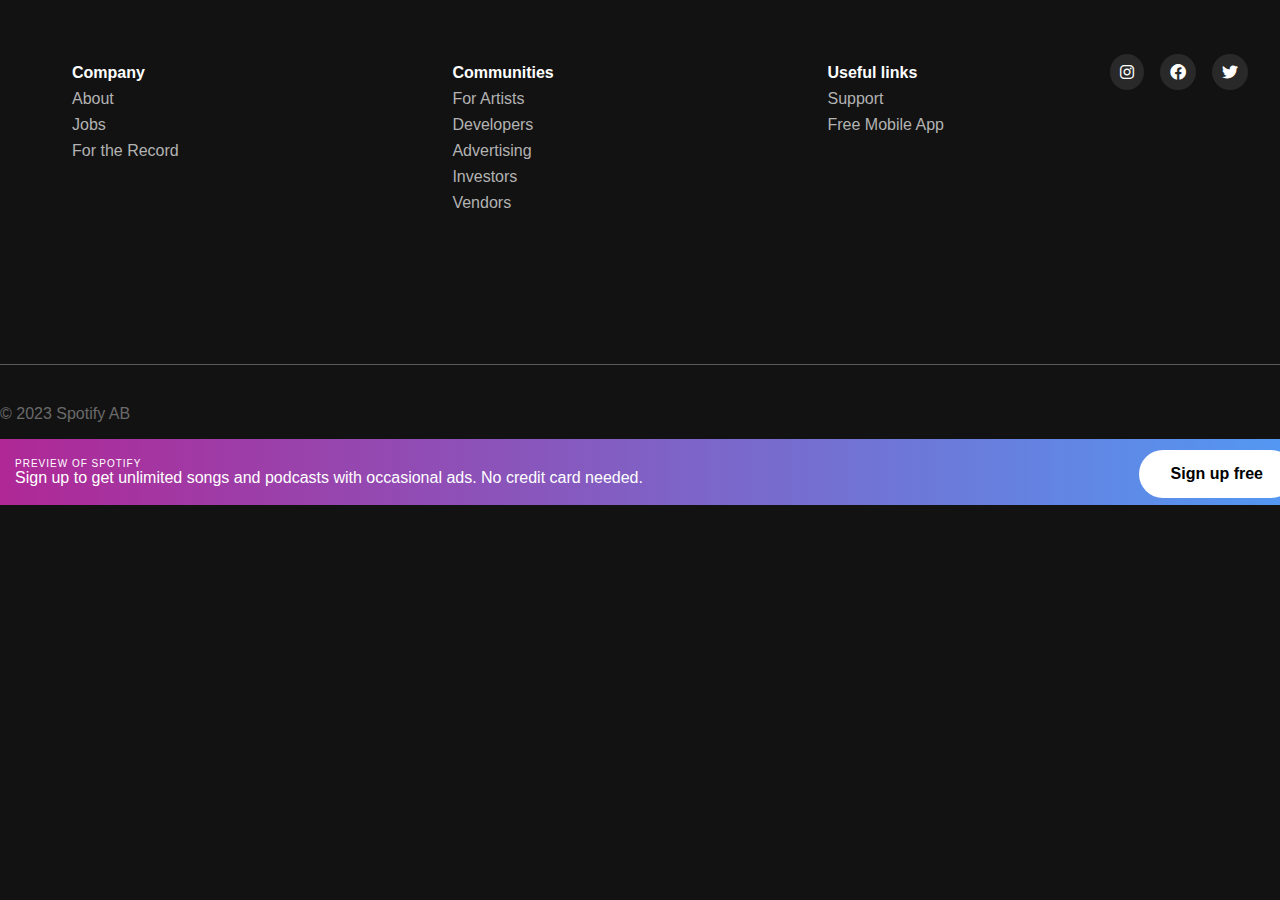
<file: HTML/footer.html>
<!DOCTYPE html>
<html lang="en">

<head>
  <meta charset="UTF-8">
  <meta name="viewport" content="width=device-width, initial-scale=1.0">
  <title>Spotify Footer Clone</title>
  <!-- Add Font Awesome stylesheet (you can get this from the Font Awesome website) -->
  <link rel="stylesheet" href="https://cdnjs.cloudflare.com/ajax/libs/font-awesome/6.0.0/css/all.min.css">
  <style>
    body {
      margin: 0;
      padding: 0;
      /*font-family: 'Arial', sans-serif;*/
      font-family: sans-serif;
      color: #b3b3b3;
      text-transform: none;
      background-color: #121212;
    --content-max-width: 1955px;
    --content-spacing: 16px;

  
    }


    #footer {
      color: #fff;
      padding: 8px 16px 40px;
      width: 100%;
      display: flex;
     justify-content: space-between;
     align-items: first baseline;
      
    }

    #footer a {
      color: rgb(179, 179, 179);
      text-decoration: none;
      margin: 8px 0px;
      width: fit-content;
    }

    #footer a:hover {
      text-decoration: underline;
      color: #fff;
    }



    hr {
      box-sizing: border-box;
      -webkit-tap-highlight-color: transparent;
      border: 0px;
      border-block-start: 1px solid  #5b5959;
      margin-block-end:24px;
      margin-block-start: 24px;

    }

    /* Style for the copyright section */
    .copyright {
      /* text-align: center;*/
      padding: 0px;
      flex: 0 0 auto;
      display: flex;
      flex-flow: row;
      -webkit-box-align: end;
      align-items: end;
      color: #6a6a6a;
      padding-right: 16px;

    }

    .now-playing-bar {
      -webkit-box-orient: vertical;
      -webkit-box-direction: normal;
      display: flex;
      flex-direction: column;
      height: auto;
      min-width: 620px;
      user-select: none;
      width: 100%;
      box-sizing: border-box;
    }
    .now-playing-bar a{text-decoration: none;

    }


    #signup-bar {
      padding: 11px 24px 7px 15px;
      -webkit-box-orient: horizontal;
      -webkit-box-direction: normal;
      -webkit-box-align: center;
      -webkit-box-pack: justify;
      align-items: center;
      background-image: linear-gradient(90deg, #af2896, #509bf5);
      cursor: pointer;
      display: flex;
      flex-direction: row;
      gap: 24px;
      justify-content: space-between;
      position: relative;
      width: 100%;
      z-index: 1;

    }

    #signup-bar .Preview {
      margin: 0 0 4px;
      color: #fff;
      display: block;
    }

    #signup-bar .section {
      box-sizing: border-box;
      -webkit-tap-highlight-color: transparent;
      margin-block: 0px;
      font-size: 0.625rem;
      font-weight: 400;
      text-transform: uppercase;
      letter-spacing: 0.1em;
      font-family: var(--font-family, CircularSp, CircularSp-Arab, CircularSp-Hebr, CircularSp-Cyrl, CircularSp-Grek, CircularSp-Deva, var(--fallback-fonts, sans-serif));
      color: inherit;

    }

    #signup-bar .unlimited {
      box-sizing: border-box;
      -webkit-tap-highlight-color: transparent;
      margin-block: 0px;
      font-size: 1rem;
      font-weight: 400;
      font-family: var(--font-family, CircularSp, CircularSp-Arab, CircularSp-Hebr, CircularSp-Cyrl, CircularSp-Grek, CircularSp-Deva, var(--fallback-fonts, sans-serif));
      color: inherit;
    }

    #signup-bar .buttonPrimary {
      box-sizing: border-box;
      -webkit-tap-highlight-color: transparent;
      font-size: 1rem;
      font-weight: 700;
      font-family: var(--font-family, CircularSp, CircularSp-Arab, CircularSp-Hebr, CircularSp-Cyrl, CircularSp-Grek, CircularSp-Deva, var(--fallback-fonts, sans-serif));
      background-color: transparent;
      border: 0px;
      border-radius: 9999px;
      cursor: pointer;
      display: inline-block;
      position: relative;
      text-align: center;
      text-decoration: none;
      text-transform: none;
      touch-action: manipulation;
      transition-duration: 33ms;
      transition-property: background-color, border-color, color, box-shadow, filter, transform;
      user-select: none;
      vertical-align: middle;
      transform: translate3d(0px, 0px, 0px);
      padding: 0px;
      min-inline-size: 0px;
      align-self: center;
    }

    #signup-bar .ButtonInner {
      overflow-wrap: anywhere;
      box-sizing: border-box;
      -webkit-tap-highlight-color: transparent;
      position: relative;
      background-color: var(--background-base, #ffffff);
      color: var(--text-base, #000000);
      display: flex;
      border-radius: 9999px;
      font-size: inherit;
      min-block-size: var(--encore-control-size-base, 48px);
      -webkit-box-align: center;
      align-items: center;
      -webkit-box-pack: center;
      justify-content: center;
      padding-block-start: var(--encore-spacing-tighter-2, 8px);
      padding-block-end: var(--encore-spacing-tighter-2, 8px);
      padding-inline-start: var(--encore-spacing-looser-2, 32px);
      padding-inline-end: var(--encore-spacing-looser-2, 32px);
      -webkit-box-flex: 1;
      white-space: nowrap;

    }

    .FooterTopSection {
    
      width: 100%;
      display: flex;
      background-color: rgb(18, 18, 18);
       padding: 8px 16px 40px;
       box-sizing: border-box;
       flex-flow: row wrap;  
       flex-direction: column;
       margin-top: 2rem;
       
    
    }

    @media (min-width:992px){ .FooterTopSection
        {     -webkit-box-pack: justify;
    justify-content: space-between;
    flex-direction: row;}}
    
    @media (min-width:992px){ .Footer__StyledTopLinks
        {   flex: 1 1 50%;
    padding-bottom: 0px;}}
    
      @media (min-width:768px) { .Footer__StyledTopLinks
        {flex-direction: row;}}

     .Footer__StyledTopLinks
     { display:flex;
      justify-content: space-between;
      flex-flow: wrap;
      max-width: 75%;
    }
    
    .TopLinksGroup
    {
       margin-bottom: 32px;
       overflow-wrap: break-word;
      
  }
  .TopLinksGroup a
  {display:flex;}

    .TopLinksGroup p{
      color: rgb(255, 255, 255);
      box-sizing: border-box;
    -webkit-tap-highlight-color: transparent;
    margin-block: 0px;
    font-size: 1rem;
    font-weight: 700;
    font-family: var(--font-family,CircularSp,CircularSp-Arab,CircularSp-Hebr,CircularSp-Cyrl,CircularSp-Grek,CircularSp-Deva,var(--fallback-fonts,sans-serif));

  }

    
    #footer .social-icons {
      display: flex;
      align-items: center;
      margin-bottom: 40px;
    }

    #footer .social-icon {
      position: relative;
      margin-left: 16px;
      cursor: pointer;
      align-items: center;

    }

    #footer .social-icon i {
      font-size: 0.875;
      color: #fff;
      background-color: rgb(41, 41, 41);
      border-radius: 50%;
      padding: 10px;
      transition: background-color 0.5s;
    }

    #footer .social-icon span {
      visibility: hidden;
      position: absolute;
      bottom: -20px;
      left: 50%;
      transform: translateX(-50%);
      padding: 5px;
      border-radius: 5px;
      color:  #000000;
      background-color: #fff;
      font-size: x-small;
      transition-property:visibility;
     transition-delay:0.5s;

    }

    #footer .social-icon:hover i {
      background-color: #6a6a6a;/* Change color on hover */
    }

    #footer .social-icon:hover span {
      visibility:visible;
    }

  </style>
</head>

<body>
  <div class="FooterTopSection">
    <div id="footer">
      <div class="Footer__StyledTopLinks">
        <div class="TopLinksGroup">
          <ul>
            <p>Company</p>
            <a href="https://www.spotify.com/za-en/about-us/contact/">About</a>
            <a href="https://www.lifeatspotify.com/">Jobs</a>
            <a href="https://newsroom.spotify.com/">For the Record</a>
          </ul>
        </div>
        <div class="TopLinksGroup">
          <ul>
            <p>Communities</p>
            <a href="https://artists.spotify.com/">For Artists</a>
            <a href="https://developer.spotify.com/">Developers</a>
            <a href="https://ads.spotify.com/">Advertising</a>
            <a href="https://investors.spotify.com/">Investors</a>
            <a href="https://spotifyforvendors.com/">Vendors</a>
          </ul>
        </div>
        <div class="TopLinksGroup">
          <ul>
            <p>Useful links</p>
            <a href="https://support.spotify.com/">Support</a>
            <a href="https://www.spotify.com/za-en/free/">Free Mobile App</a>
          </ul>
        </div>
     </div>
        <div class="social-icons">
          <div class="social-icon">
            <i class="fab fa-instagram"></i>
            <span>Instagram</span>
          </div>
          <div class="social-icon">
            <i class="fab fa-facebook"></i>
            <span>Facebook</span>
          </div>
          <div class="social-icon">
            <i class="fab fa-twitter"></i>
            <span>Twitter</span>
          </div>
        </div>
    </div>
  </div>

    <hr>

    <div class="copyright">
      <p>© 2023 Spotify AB</p>
    </div>
    </div>
  
  <div class="now-playing-bar">
  
    <a href="https://www.spotify.com/ke-en/signup?forward_url=https%3A%2F%2Fopen.spotify.com%2F">
      <div id="signup-bar">
      <div class="Preview">
        <p class="section">PREVIEW OF SPOTIFY</p>
        <p class="unlimited">Sign up to get unlimited songs and podcasts with occasional ads. No credit card needed.</p>
      </div>
      <button class="buttonPrimary"><span class="ButtonInner">Sign up free</span></button>
    </div>
  </a>
  </div>

</body>

</html>
</file>
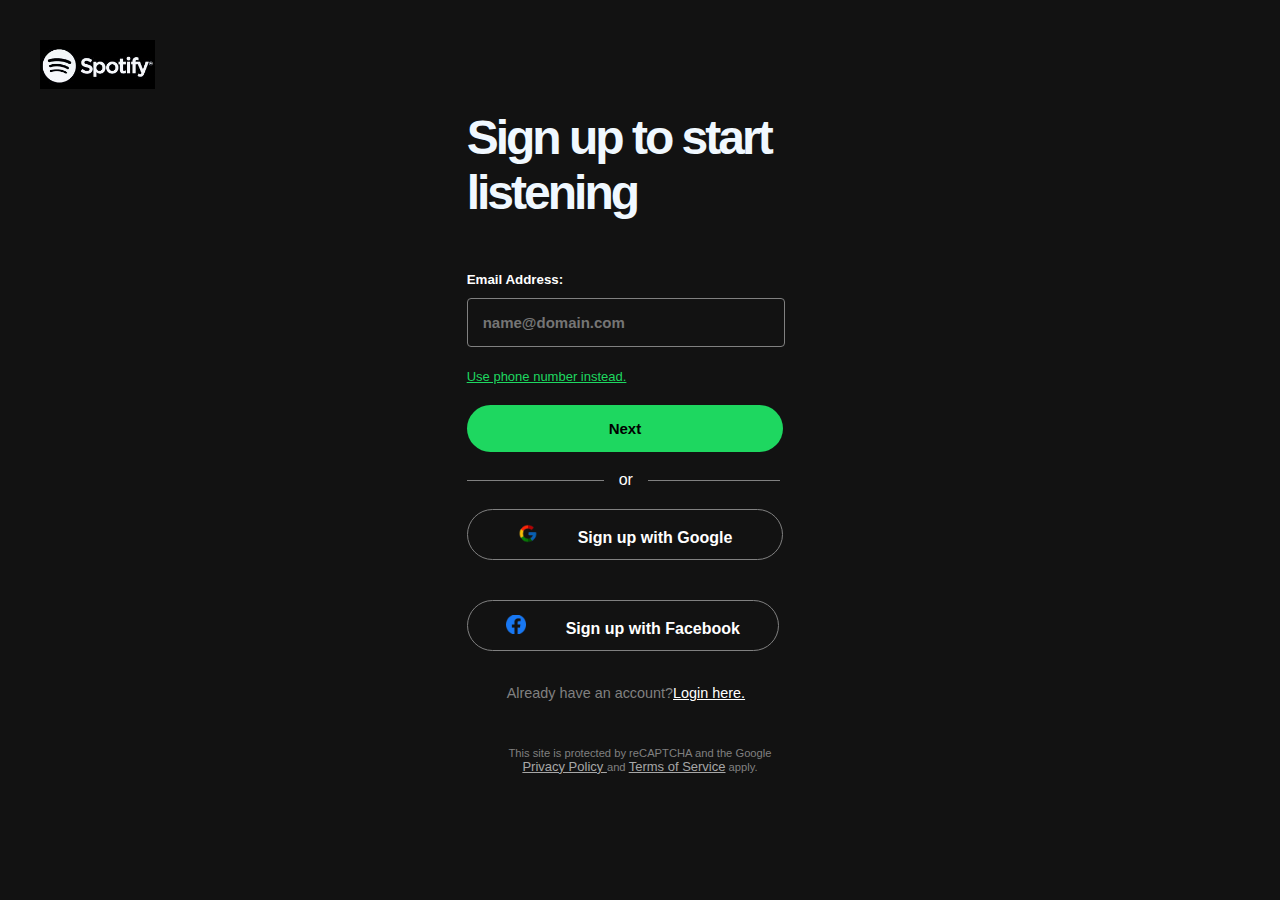
<file: HTML/signup.html>
<!DOCTYPE html>
<html lang="en">

<head>
  <meta charset="UTF-8" />
  <meta name="viewport" content="width=device-width, initial-scale=1.0" />
  <title>Sign Up- Spotify</title>

  <link rel="icon" type="image/png" sizes="32x32" href="Images/favicon.ico?v2" />
  <link rel="stylesheet" href="../CSS/style.css" />
  <link rel="stylesheet" href="https://fonts.googleapis.com/icon?family=Material+Icons">

</head>

<body>
  <!-- Divide my screen into three sections-->

  <div class="flex-container">
    <!-- First section for logo -->
    <div class="container">
      <img src="../Images/images1.jpg" alt="Spotify Logo" />
    </div>

    <!-- Second section for form -->
    <div class="container">
      <h1 class="sign_up_form">Sign up to start<br />listening</h1>
      <form action="">
        <label for="email">Email Address:</label><br />
        <input type="email" id="email" name="email" placeholder="name@domain.com" required /><br />
        <a href="/HTML/signup_page2.html">Use phone number instead.</a><br />
        <button class="btn" type="submit">Next</button>

        <div class="horizontal-container">
          <div>
            <hr class="horizontal1" />
          </div>
          <div>
            <p class="horizontal">or</p>
          </div>
          <div>
            <hr class="horizontal2" />
          </div>
        </div>
        <button class="btn1" type="submit"> <img class="signupimage" src="../Images/google1.png"
            alt="Spotify Logo" /></i>Sign up with Google</button>
        <button class="btn2" type="submit"> <img class="signupimage" src="../Images/facebook1.png"
            alt="Spotify Logo" />Sign up with Facebook</button>
        <!-- <hr class="horizontal3"/> -->
        <div class="account-container">
          <p class="alternative">Already have an account?</p>
          <p class="alternative2">Login here.</p>
        </div>
        <p class="recaptcha" >
          This site is protected by reCAPTCHA and the Google <br />
          <a href="https://policies.google.com/privacy" class="policy">Privacy Policy </a> and <a
            href="https://policies.google.com/terms" class="policy">Terms of Service</a> apply.
        </p>
      </form>
    </div>
    <!-- Third blank section -->
    <div class="container">
    </div>
  </div>
</body>

</html>
</file>
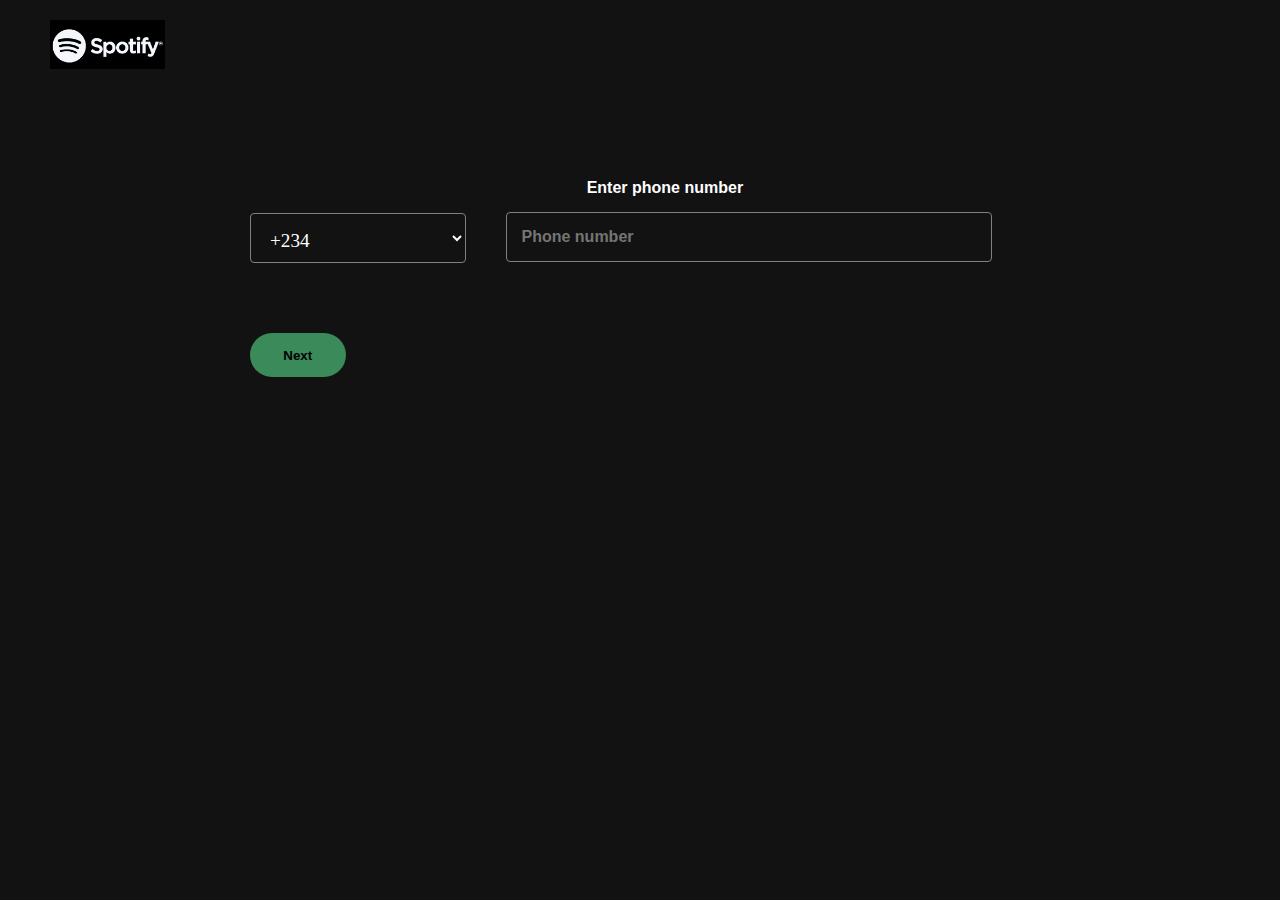
<file: HTML/signup_page2.html>
<!DOCTYPE html>
<html lang="en">
<head>
    <meta charset="UTF-8">
    <meta name="viewport" content="width=device-width, initial-scale=1.0">
    <title>   </title>
    
    <link
    rel="icon"
    type="image/png"
    sizes="32x32"
    href="Images/favicon.ico?v2"
  />
  <link rel="stylesheet" href="../CSS/style.css" />
  <link rel="stylesheet" href="https://fonts.googleapis.com/icon?family=Material+Icons">

</head>
<body>
    <div class="image2">
        <img src="../Images/images1.jpg" alt="Spotify Logo" />
      </div>
      <div class="phonenumber">
      <div class="phoneinput">
      
       </div> 
       <div class="phoneinput">
        <p>Enter phone number</p>
       </div>
       
       <div class="phoneinput">
       
       </div>
       </div>
      <div class="contactpage">
      <form action="">
        <select id="countryCode" name="countryCode">
          <option value="+234">+234</option>
          <option value="+44"></option>
          <option value="+44">United Kingdom (+44)</option>
          <option value="+91">India (+91)</option>
          <!-- Add more options as needed -->
        </select>
        
        <input
              type="email"
              id="contactmail"
              name="email"
              placeholder="Phone number"
              required
            />
            
            </form>
      </div>
      <button class="lastbutton">Next</button>
      
    
</body>
</html>
</file>
<file: CSS/style.css>
body{

    background-color: #121212;
    height: 100%;
    margin: 0;
    font-family: Arial, Helvetica, sans-serif;
}

img {
/* margin: 15px auto auto 20px; */
width: 9vw;
}

.flex-container{
display: flex;
height: 100vh;
justify-content: center;

}

.container{
    flex: 1; /* Each section takes an equal part of the container */
    justify-content: center;
    margin: 30px;
    padding: 10px;
}

.sign_up_form{
/* display: block; */
color: aliceblue;
font-family: Arial, Helvetica, sans-serif;
font-size: 3rem;
font-weight: 700;
letter-spacing: -3px;

}

h1{
margin: 70px auto auto auto;
padding-bottom: 50px;
letter-spacing: -50px;
}

label{
color: white;
font-size: smaller;
font-weight: bold;
}

input{
margin-top: 10px;
background-color: #121212;
padding: 15px 100px 15px 15px;
box-sizing: border-box;
border: 1px solid gray;
border-radius: 4px;
margin-bottom: 20px;
font-size: 15px;
font-weight: bold;
color: #a7a7a7;
}

input:hover{
border-color: #fff;
}

a {
    color: #1ed760;
    background-color: transparent;
    text-decoration: underline;
    font-size: 13px;
}

/* input[type=email] {
    width: 100%;
    padding: 12px 20px;
    margin: 8px 0;
    box-sizing: border-box;
    border: 2px solid red;
    border-radius: 4px;
} */

.btn{
padding:  15px 142px;
border-style: none;
text-align: center;
cursor: pointer;
border-radius: 30px;
margin: 20px auto;
background-color: #1ed760;
font-weight: bold;
font-size: 15px;
}

/* .first_line{
width: 50px;
float: left;
} */

.horizontal-container{
display: flex;

}

.horizontal1{
width: 135px;
border: 0.1px solid gray;
border-top: #121212;
}

.horizontal-container p{
margin: -1px 15px;
color: white;
}

.horizontal2{
    width: 130px;
    border: 0.1px solid gray;
    border-top: #121212;

}

.btn1{
padding:  12px 50px;
/* padding-right: 50px; */
text-align: center;
cursor: pointer;
border-radius: 30px;
margin-top: 20px;
margin-bottom: 20px;
font-weight: 700;
font-size: 1rem;
background-color: transparent;
color: #fff;
border: 1px solid gray;
}

.btn:hover{
    border-color: #fff;
}

.btn2:hover{
    border-color: #fff;
}

.btn1:hover{
    border-color: #fff;
}


.btn2{
    padding:  12px 38px;
    text-align: center;
    cursor: pointer;
    border-radius: 30px;
    margin-top: 20px;
    margin-bottom: 20px;
    font-weight: 700;
    font-size: 1rem;
    background-color: transparent;
    color: #fff;
    border: 1px solid gray;
    }
    
    .horizontal3{
    border: 1px solid gray;
    width: 86%;
    margin-left: -4px;
    }
    
    .alternative{
    color: gray;
    font-family: Arial, Helvetica, sans-serif;
    font-size: 0.9rem;
    }
    
    
    .alternative2{
        color: white;
        font-weight: 300px;
        font-family: Arial, Helvetica, sans-serif;
        text-decoration: underline;
        font-size: 0.9rem;
        cursor: pointer;
        }
    .account-container{
    display: flex;
    text-align: center;
    margin-left: 40px;
    /* margin:  50px 50px auto 50px; */
    font-weight: 300px;
    }
    
    .recaptcha{
    color: gray;
    text-align: center;
    font-size: 0.7rem;
    padding: 20px; 
    
    }
    
    .policy{ 
    text-decoration: underline;
    cursor: pointer;
    color: #a7a7a7;
    }
    
    #countryCode{
        background-color: #121212;
        padding: 15px 0.5px 10px 15px;
        box-sizing: border-box;
        border: 1px solid gray;
        border-radius: 4px;
        margin-left: 250px;
        font-size: 15px;
        color: #fff;
        font-size: larger;
        font-family: 'Merriweather', serif;
        font-family: 'Merriweather Sans', sans-serif;
        font-family: 'Sacramento', cursive;
        
    }
    
    #countryCode:hover{
        border-color: #fff;
    }
    
    .contactpage{
    display: flex;
    }
    
    .phonenumber{
    display: flex;
    justify-content: center;
    }
    
    .phoneinput{
    flex: 1;
    margin-left: 160px;
    margin-top: 70px;
    color: white;
    }
    
    .phoneinput p{
    font-weight: bold;
    }
    
    #contactmail{
    position: absolute;
    font-size: 1rem;
    font-family: Arial, Helvetica, sans-serif;
    color: white;
    padding-right: 250px;
    margin-left: 40px;
    margin-top: -1px;
 }
    
    .contactmail:hover{
    border-color: #fff;
    }
    
    .image2{
    margin:20px 50px;
    }
    .lastbutton{
    margin-left: 250px;
    margin-top: 70px;
    padding: 1.1em 2.5em;
    border-radius: 500px;
    border: none;
    text-align: center;
    position: relative;
    display: inline-block;
    border: 0;
    border-radius: 30px;
    background-color: #3b8a59;
    font-weight: bolder;
    cursor: not-allowed;
    }
  
  .signupimage{
  width: 20px;
  padding-right: 40px;
  margin-top: 2px;
  }
</file>
